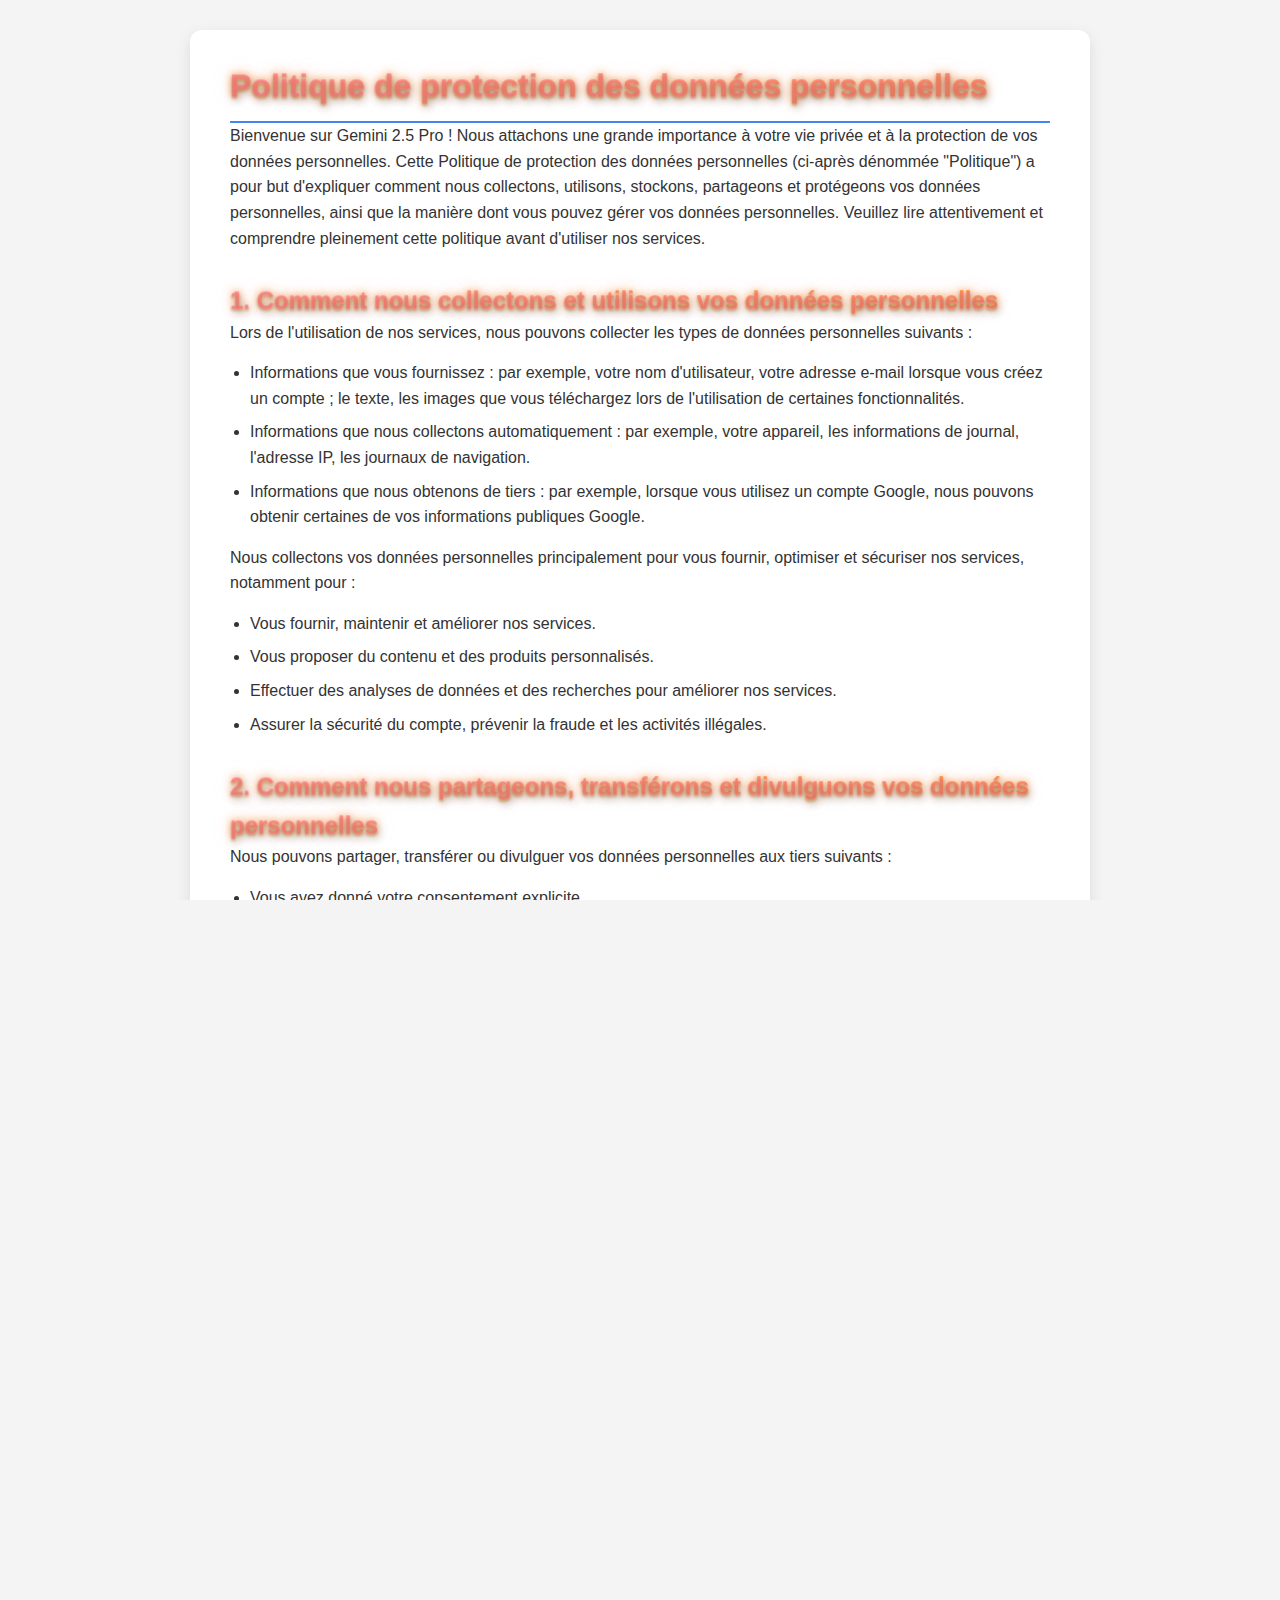
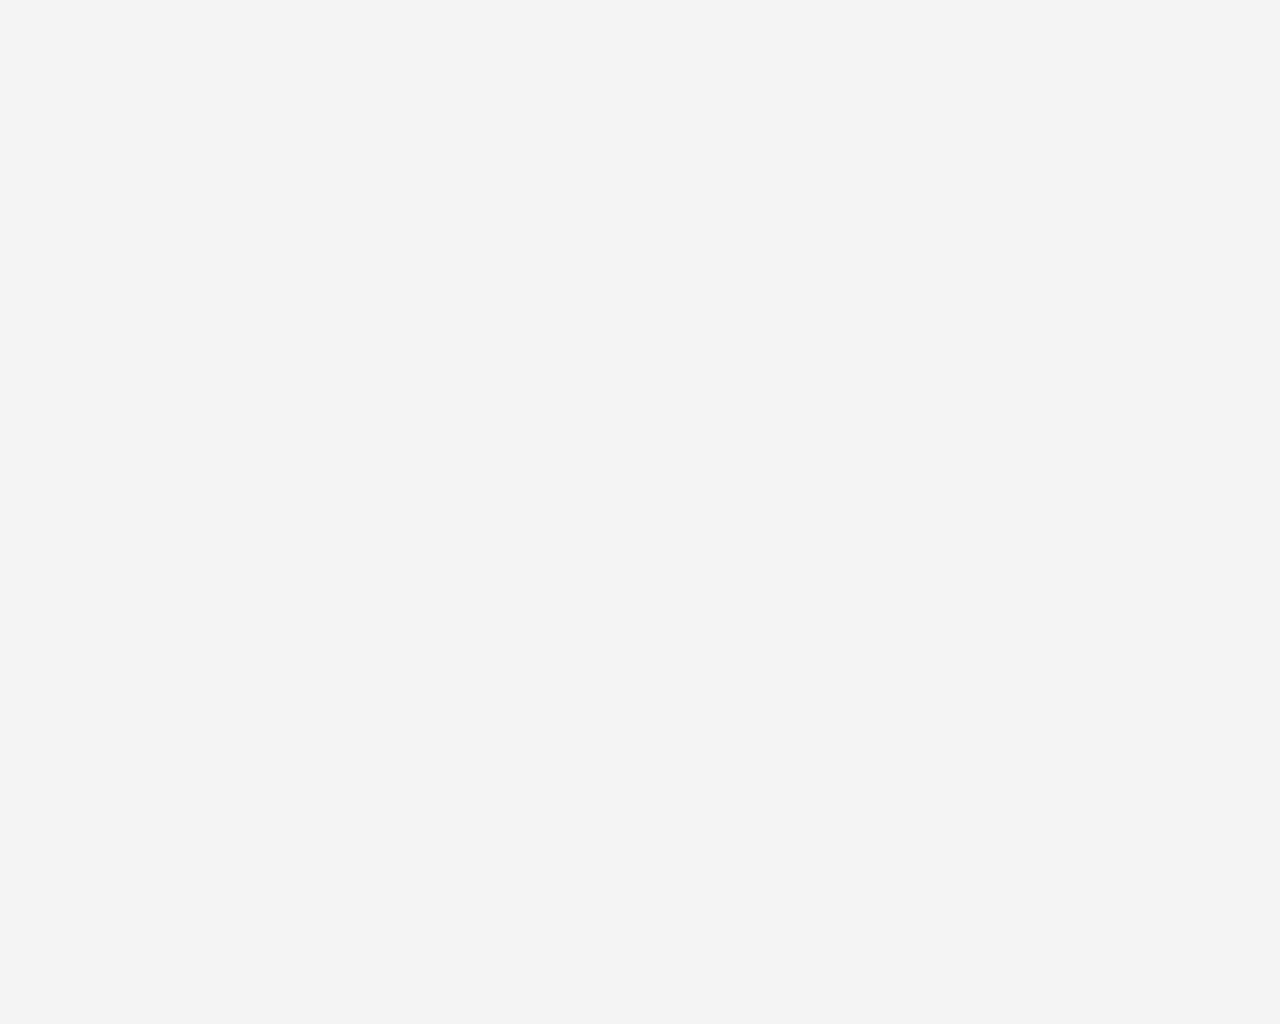
<file: privacy-policy.html>
<!DOCTYPE html>
<html lang="fr">
<head>
    <!-- Google tag (gtag.js) -->
<script async src="https://www.googletagmanager.com/gtag/js?id=G-FKPK0RY7HL"></script>
<script>
  window.dataLayer = window.dataLayer || [];
  function gtag(){dataLayer.push(arguments);}
  gtag('js', new Date());

  gtag('config', 'G-FKPK0RY7HL');
</script>
    <script type="text/javascript">
    (function(c,l,a,r,i,t,y){
        c[a]=c[a]||function(){(c[a].q=c[a].q||[]).push(arguments)};
        t=l.createElement(r);t.async=1;t.src="https://www.clarity.ms/tag/"+i;
        y=l.getElementsByTagName(r)[0];y.parentNode.insertBefore(t,y);
    })(window, document, "clarity", "script", "s2rz33ykl4");
</script>
    <meta charset="UTF-8">
    <meta name="viewport" content="width=device-width, initial-scale=1.0">
    <title data-i18n="privacyPolicyTitle">Règles de protection des données personnelles - Gemini 2.5 Pro</title>
    <link rel="stylesheet" href="styles/main.css">
    <link rel="alternate" hreflang="fr" href="http://www.erlinmall.com"/>
    <link rel="icon" type="image/png" href="images/制作网站图标.png">
    <style>
        body {
            font-family: sans-serif;
            line-height: 1.6;
            color: #333;
            background-color: #f4f4f4;
            margin: 0;
            padding: 0;
            display: flex;
            flex-direction: column;
            min-height: 100vh;
        }
        .privacy-container {
            width: 80%;
            max-width: 900px;
            margin: 30px auto;
            background-color: #fff;
            padding: 30px 40px;
            border-radius: 12px;
            box-shadow: 0 5px 15px rgba(0,0,0,0.1);
            flex-grow: 1;
        }
        .privacy-container h1 {
            color: var(--primary-color, #4285f4);
            border-bottom: 2px solid var(--primary-color, #4285f4);
            padding-bottom: 10px;
            margin-top: 0;
        }
        .privacy-container h2 {
            color: #333;
            margin-top: 30px;
        }
        .privacy-container p, .privacy-container ul {
            margin-bottom: 15px;
        }
        .privacy-container ul {
            padding-left: 20px;
        }
        .privacy-container ul li {
            margin-bottom: 8px;
        }
        .back-link-container {
            text-align: center;
            margin-top: 30px;
            padding-bottom: 20px;
        }
        .back-link-privacy {
            display: inline-block;
            padding: 10px 20px;
            background-color: var(--primary-color, #4285f4);
            color: white;
            text-decoration: none;
            border-radius: 8px;
            transition: background-color 0.3s ease;
        }
        .back-link-privacy:hover {
            background-color: var(--secondary-color, #34a853);
        }
        .site-footer {
            background-color: #1e1e2d;
            color: #a0a0b0;
            padding: 20px 0;
            text-align: center;
            width: 100%;
        }
        .site-footer .footer-top-line,
        .site-footer .footer-bottom-line {
            display: flex;
            justify-content: center;
            align-items: center;
            gap: 15px;
            flex-wrap: wrap;
            padding: 5px 0;
        }
        .site-footer .footer-top-line p,
        .site-footer .footer-top-line a,
        .site-footer .footer-bottom-line p,
        .site-footer .footer-bottom-line a {
            color: #a0a0b0;
            font-size: 0.85rem;
            text-decoration: none;
            margin: 0;
        }
        .site-footer .footer-top-line a:hover,
        .site-footer .footer-bottom-line a:hover {
            text-decoration: underline;
        }
    </style>
</head>
<body>
    <div class="privacy-container">
        <h1 data-i18n="privacyPolicyPageTitle">个人信息保护规则</h1>

        <p data-i18n="privacyPolicyIntro">欢迎使用 Gemini 2.5 Pro！我们非常重视您的个人信息和隐私保护。本《个人信息保护规则》（以下简称"本规则"）旨在向您说明我们如何收集、使用、存储、共享和保护您的个人信息，以及您如何管理您的个人信息。请您在使用我们的服务前，仔细阅读并充分理解本规则。</p>

        <h2 data-i18n="privacyPolicyInfoCollection">一、我们如何收集和使用您的个人信息</h2>
        <p data-i18n="privacyPolicyInfoCollectionDesc">在您使用我们的服务过程中，我们可能会收集以下类型的个人信息：</p>
        <ul>
            <li data-i18n="privacyPolicyInfoCollectionItem1"><strong>您提供的信息：</strong>例如，您在注册账户时提供的用户名、邮箱地址；您在使用特定功能时上传的文本、图片等信息。</li>
            <li data-i18n="privacyPolicyInfoCollectionItem2"><strong>我们自动收集的信息：</strong>例如，您的设备信息、日志信息、IP地址、浏览记录等。</li>
            <li data-i18n="privacyPolicyInfoCollectionItem3"><strong>我们通过第三方获取的信息：</strong>例如，当您使用Google账户登录时，我们可能会获取您的Google账户部分公开信息。</li>
        </ul>
        <p data-i18n="privacyPolicyInfoUsage">我们收集您的个人信息主要是为了向您提供、优化和保障我们的服务，具体可能包括：</p>
        <ul>
            <li data-i18n="privacyPolicyInfoUsageItem1">实现核心功能，如AI对话、图像生成与分析。</li>
            <li data-i18n="privacyPolicyInfoUsageItem2">身份验证、安全防范、存档和备份。</li>
            <li data-i18n="privacyPolicyInfoUsageItem3">进行数据分析，以改进我们的产品和服务。</li>
            <li data-i18n="privacyPolicyInfoUsageItem4">遵守适用的法律法规要求。</li>
        </ul>

        <h2 data-i18n="privacyPolicyInfoSharing">二、我们如何共享、转让、公开披露您的个人信息</h2>
        <p data-i18n="privacyPolicyInfoSharingDesc">我们承诺对您的个人信息进行严格保密。除以下情况外，我们不会与任何第三方共享您的个人信息：</p>
        <ul>
            <li data-i18n="privacyPolicyInfoSharingItem1">已获得您的明确同意。</li>
            <li data-i18n="privacyPolicyInfoSharingItem2">为实现本规则第一条所述目的，我们可能会向关联公司、合作伙伴或第三方服务提供商共享必要的个人信息，但我们会要求他们遵守本规则并采取相关的保密和安全措施。</li>
            <li data-i18n="privacyPolicyInfoSharingItem3">根据法律法规的规定或行政、司法机关的强制性要求。</li>
        </ul>
        <p data-i18n="privacyPolicyInfoTransfer">我们不会将您的个人信息转让给任何公司、组织和个人，但以下情况除外：</p>
        <ul>
            <li data-i18n="privacyPolicyInfoTransferItem1">已获得您的明确同意。</li>
            <li data-i18n="privacyPolicyInfoTransferItem2">在涉及合并、收购或破产清算时，如涉及到个人信息转让，我们会要求新的持有您个人信息的公司、组织继续受本规则的约束。</li>
        </ul>
        <p data-i18n="privacyPolicyInfoDisclosure">我们仅会在以下情况下，公开披露您的个人信息：</p>
        <ul>
            <li data-i18n="privacyPolicyInfoDisclosureItem1">已获得您的明确同意。</li>
            <li data-i18n="privacyPolicyInfoDisclosureItem2">基于法律的披露：在法律、法律程序、诉讼或政府主管部门强制性要求的情况下，我们可能会公开披露您的个人信息。</li>
        </ul>

        <h2 data-i18n="privacyPolicyInfoProtection">三、我们如何保护您的个人信息安全</h2>
        <p data-i18n="privacyPolicyInfoProtectionDesc">我们已使用符合业界标准的安全防护措施保护您提供的个人信息，防止数据遭到未经授权的访问、公开披露、使用、修改、损坏或丢失。我们会采取一切合理可行的措施，保护您的个人信息。</p>

        <h2 data-i18n="privacyPolicyUserRights">四、您的权利</h2>
        <p data-i18n="privacyPolicyUserRightsDesc">按照中国相关的法律、法规、标准，以及其他国家、地区的通行做法，我们保障您对自己的个人信息行使以下权利：</p>
        <ul>
            <li data-i18n="privacyPolicyUserRightsItem1">访问您的个人信息。</li>
            <li data-i18n="privacyPolicyUserRightsItem2">更正您的个人信息。</li>
            <li data-i18n="privacyPolicyUserRightsItem3">删除您的个人信息。</li>
            <li data-i18n="privacyPolicyUserRightsItem4">改变您授权同意的范围。</li>
            <li data-i18n="privacyPolicyUserRightsItem5">注销账户。</li>
        </ul>

        <h2 data-i18n="privacyPolicyChildren">五、未成年人信息的保护</h2>
        <p data-i18n="privacyPolicyChildrenDesc">我们的产品、网站和服务主要面向成人。若您是18周岁以下的未成年人，在使用我们的产品和/或服务前，应事先取得您监护人的同意。我们根据国家相关法律法规的规定保护未成年人的个人信息。</p>
        
        <h2 data-i18n="privacyPolicyUpdates">六、本规则如何更新</h2>
        <p data-i18n="privacyPolicyUpdatesDesc">我们可能会适时对本规则进行调整或变更，本规则的任何更新将以标注更新时间的方式公布在我们网站上，除法律法规或监管规定另有强制性规定外，经调整或变更的内容一经通知或公布，立即生效。如您在规则调整或变更后继续使用我们的服务，即表示您已充分阅读、理解并接受修改后的规则内容。</p>

        <h2 data-i18n="privacyPolicyContact">七、如何联系我们</h2>
        <p data-i18n="privacyPolicyContactDesc">如果您对本规则有任何疑问、意见或建议，可以通过以下方式与我们联系：ytsgabcde41@2925.com。我们将在收到您的请求后的合理时间内予以回复。</p>

        <p data-i18n="privacyPolicyLastUpdated">最后更新日期：2025年5月23日</p>
        
        <div class="back-link-container">
            <a href="index.html" class="back-link-privacy" data-i18n="backToHomeFromPrivacy">返回首页</a>
        </div>
    </div>

    <footer class="site-footer">
        <div class="footer-top-line">
            <p><span data-i18n="contactUs">联系我们</span>: ytsgabcde41@2925.com</p>
        </div>
        <div class="footer-bottom-line">
            <a data-i18n="copyrightText">内容由AI生成，无法确保真实准确，仅供参考.</a>
            <a href="privacy-policy.html" data-i18n="privacyPolicy">个人信息保护规则</a>
        </div>
    </footer>

    <script src="js/translations.js"></script>
    <script>
        function applyPrivacyPageTranslations() {
            const currentLang = localStorage.getItem('language') || 'zh';
            if (typeof translations !== 'undefined' && translations[currentLang]) {
                const trans = translations[currentLang];
                document.querySelectorAll('[data-i18n]').forEach(el => {
                    const key = el.getAttribute('data-i18n');
                    if (trans[key]) {
                        el.textContent = trans[key];
                    }
                });
                const titleElement = document.querySelector('title');
                if (titleElement) {
                    const titleKey = titleElement.getAttribute('data-i18n');
                    if (titleKey && trans[titleKey]) {
                        document.title = trans[titleKey];
                    }
                }
            }
        }
        document.addEventListener('DOMContentLoaded', () => {
            applyPrivacyPageTranslations();
        });
    </script>
</body>
</html>
</file>
<file: styles/main.css>
/* 全局样式 */
:root {
    --primary-color: #4285f4;
    --secondary-color: #34a853;
    --accent-color: #ea4335;
    --text-color: #202124;
    --light-text: #5f6368;
    --background-color: #f0f0f0; /* Changed to light gray */
    --light-bg: #f8f9fa; /* This is also a light gray, can be used or #f0f0f0 directly */
    --border-color: #dadce0;
    --shadow: 0 2px 10px rgba(0, 0, 0, 0.1);
    --transition: all 0.3s ease;
    --sidebar-width: 300px;
    --chat-height: 500px; /* 增加聊天高度 */
}

* {
    margin: 0;
    padding: 0;
    box-sizing: border-box;
}

html {
    height: 100%;
    min-height: 100%;
    overflow-y: auto; /* Allow vertical scroll */
    overflow-x: hidden; /* Prevent horizontal scroll */
}

body {
    height: 100%;
    min-height: 100%;
    font-family: 'Google Sans', Arial, sans-serif;
    color: var(--text-color);
    /* background: #0a0f1a; */ /* Dark space background - Commented out old background */
    /* background-color: #add8e6; */ /* Previous light blue background */
    background-color: #FFC0CB; /* New Light Pink background */
    line-height: 1.6;
    display: flex;
    flex-direction: column;
    min-height: 100vh;
    position: relative; /* For pseudo-elements and clouds */
    overflow-x: hidden; /* Hide horizontal overflow but allow vertical */
    overflow-y: auto; /* Ensure vertical scroll is explicitly allowed for body */
}

/* Dynamic Clouds Styling */
.cloud {
    position: absolute;
    background: white;
    border-radius: 50%; /* Simplified cloud shape */
    opacity: 0.6;
    pointer-events: none;
    animation: moveClouds linear infinite;
}

/* Individual cloud sizes and animation delays/durations */
.cloud.c1 { width: 100px; height: 30px; top: 10%; left: -150px; animation-duration: 25s; }
.cloud.c2 { width: 150px; height: 45px; top: 20%; left: -200px; animation-duration: 35s; animation-delay: -5s; }
.cloud.c3 { width: 80px;  height: 25px; top: 35%; left: -100px; animation-duration: 20s; animation-delay: -10s; }
.cloud.c4 { width: 120px; height: 40px; top: 50%; left: -180px; animation-duration: 30s; animation-delay: -2s; }
.cloud.c5 { width: 200px; height: 60px; top: 65%; left: -250px; animation-duration: 40s; animation-delay: -15s; }


@keyframes moveClouds {
    0% {
        transform: translateX(0);
    }
    100% {
        transform: translateX(calc(100vw + 300px)); /* Move across screen + cloud width */
    }
}


/* Remove or adjust existing particle/nebula effects if they conflict with clouds */
body::before {
    /* content: ''; */ /* Disabled nebula effect */
    /* position: fixed; */
    /* top: 0; left: 0; right: 0; bottom: 0; */
    /* width: 100%; height: 100%; */
    /* background-image: radial-gradient(ellipse at center, rgba(255,255,255,0.03) 0%, rgba(255,255,255,0) 60%); */
    /* z-index: -2; */
}

.particles {
    /* display: none; */ /* Optionally hide particles if they clash with clouds */
}

a {
    color: var(--primary-color);
    text-decoration: none;
    transition: var(--transition);
}

a:hover {
    color: var(--secondary-color);
}

button {
    cursor: pointer;
    border: none;
    outline: none;
    transition: var(--transition);
}

/* Page Title Block */
.page-title-block {
    padding: 20px 0 32px 0; /* Maintain vertical padding */
    position: relative; /* For absolute positioning of child elements */
    text-align: center; /* Center the inline-block title-subtitle-group */
    /* display: flex; */ /* Removed flex properties */
    /* justify-content: center; */ /* Removed flex properties */
    /* align-items: center; */ /* Removed flex properties */
    /* gap: 20px; */ /* Removed flex properties */
}

.title-subtitle-group {
    text-align: center; /* Ensures h1 and p inside are centered */
    display: inline-block; /* Allows centering via parent's text-align */
    vertical-align: middle; /* Good practice for inline-block elements */
    /* flex-shrink: 0; */ /* Removed flex item property */
}

/* General heading styles for the new 3D gradient effect */
h1, h2, h3, h4, h5, h6,
.title-subtitle-group h1, /* Already somewhat styled, will be overridden/enhanced */
.capabilities-section h2, /* Already somewhat styled, will be overridden/enhanced */
.login-container h1,    /* Already somewhat styled, will be overridden/enhanced */
.register-container h1, /* Already somewhat styled, will be overridden/enhanced */
.reviews-section h2,
.rating-summary h2,
.scenario-buttons h3,
.sidebar h2 /* Added sidebar h2 */ {
    font-weight: 700; /* Ensure font weight is strong */
    background: linear-gradient(135deg, #FFC0CB, #FFA500, #FFC0CB); /* Pink-Orange-Pink gradient */
    background-size: 200% auto; /* For animation */
    color: transparent;
    -webkit-background-clip: text;
    background-clip: text;
    -webkit-text-fill-color: transparent;
    text-shadow:
        0px 1px 1px rgba(255, 100, 150, 0.5), /* Inner pinkish shadow for 3D effect */
        0px 2px 2px rgba(255, 165, 0, 0.4),   /* Inner orangish shadow */
        0px 3px 3px rgba(0,0,0,0.2),          /* Soft drop shadow */
        2px 5px 8px rgba(0,0,0,0.3),          /* Larger drop shadow for pop */
        0 0 5px rgba(255, 192, 203, 0.8),    /* Pink glow */
        0 0 10px rgba(255, 165, 0, 0.7),     /* Orange glow */
        0 0 15px rgba(255, 192, 203, 0.6);   /* Wider pink glow */
    animation: gradient-shine 3s linear infinite, subtle-pulse 2s infinite alternate;
    position: relative; /* Needed for any pseudo-elements if used later */
}

@keyframes gradient-shine {
    0% {
        background-position: 0% 50%;
    }
    50% {
        background-position: 100% 50%;
    }
    100% {
        background-position: 0% 50%;
    }
}

@keyframes subtle-pulse {
    0% {
        transform: scale(1);
        text-shadow:
            0px 1px 1px rgba(255, 100, 150, 0.5),
            0px 2px 2px rgba(255, 165, 0, 0.4),
            0px 3px 3px rgba(0,0,0,0.2),
            2px 5px 8px rgba(0,0,0,0.3),
            0 0 5px rgba(255, 192, 203, 0.8),
            0 0 10px rgba(255, 165, 0, 0.7),
            0 0 15px rgba(255, 192, 203, 0.6);
    }
    100% {
        transform: scale(1.02);
        text-shadow:
            0px 1px 2px rgba(255, 100, 150, 0.7), /* Slightly stronger on pulse */
            0px 2px 3px rgba(255, 165, 0, 0.6),
            0px 4px 4px rgba(0,0,0,0.25),
            2px 6px 10px rgba(0,0,0,0.35),
            0 0 8px rgba(255, 192, 203, 1),
            0 0 15px rgba(255, 165, 0, 0.9),
            0 0 20px rgba(255, 192, 203, 0.8);
    }
}

.title-subtitle-group .subtitle {
    font-size: 1rem;
    color: #888; /* Using a more distinct color for subtitle */
    margin: 0;
}

.title-container {
    /* This class might be redundant now or can be simplified/removed */
    /* text-align: center; */
    /* display: flex; */
    /* align-items: center; */
    /* justify-content: center; */
    /* gap: 1rem; */
    /* position: relative; */
}

/* .title-container h1,
.title-container .subtitle {
    margin: 0;
}

.title-container .subtitle {
    color: var(--light-text);
} */

/* Ensure language switcher stays on the right of the title block */
.page-title-lang-switch {
    position: absolute;
    top: 25px; 
    right: 0; /* Aligns the entire dropdown component to the right of .main-content's padding box */
    /* left: auto; remove or let it be auto */
    /* transform: none; remove or let it be auto */
    z-index: 10;
    width: auto; /* Ensure the container doesn't stretch unnecessarily */
}

/* 侧边栏深色风格 */
.sidebar {
    width: 240px;
    flex-shrink: 0;
    /* background: linear-gradient(180deg, #4a5568, #2c3e50); */ /* Old background */
    background: linear-gradient(180deg, #e6e6fa, #ffc0cb); /* Light Purple to Pink gradient */
    color: #333; /* Darker text for light background */
    padding: 0;
    box-shadow: var(--shadow);
    height: 100vh;
    position: sticky;
    top: 0;
    overflow-y: auto;
    z-index: 90;
    display: flex;
    flex-direction: column;
    align-items: stretch;
}
.sidebar-menu {
    margin-top: 0;
    display: flex;
    flex-direction: column;
    gap: 8px;
}
.sidebar-item {
    display: flex;
    align-items: center;
    gap: 10px;
    margin-bottom: 10px;
    padding: 12px 24px;
    border-radius: 8px;
    cursor: pointer;
    color: #333; /* Darker text for better contrast on light gradient */
    font-size: 1rem;
    transition: background 0.2s;
}
.sidebar-item.active, .sidebar-item:hover {
    background: rgba(0, 0, 0, 0.1); /* Slight dark highlight on hover/active */
    color: #000000; /* Black text for active/hover on light gradient */
}
.sidebar-item i {
    font-size: 1.2rem;
    color: #333; /* Darker icon color */
}

/* Styling for the anchor tag inside sidebar-item to make it fill the item */
.sidebar-item a.sidebar-link {
    display: flex; /* Align icon and text */
    align-items: center;
    gap: 12px; /* Same gap as .sidebar-item direct children */
    padding: 12px 24px; /* Same padding as .sidebar-item */
    color: inherit; /* Inherit color from .sidebar-item (which is #fff) */
    text-decoration: none;
    width: 100%;
    height: 100%;
    box-sizing: border-box; /* Ensure padding is included in width/height */
}

/* Ensure hover/active states apply correctly, might need to target <a> or its parent */
.sidebar-item:hover a.sidebar-link,
.sidebar-item.active a.sidebar-link {
    /* color: #ffd700; */ /* Color is already handled by .sidebar-item.active */
}

/* Specific styles for the Login button */
.sidebar-item[data-tab="login"] {
    padding: 0;
    margin: 10px 16px 20px 16px;
    /* To make it effectively narrower, we reduce its horizontal padding contribution via its child */
}

.sidebar-item[data-tab="login"]:hover {
    background-color: var(--secondary-color); /* Darker blue on hover */
}

.sidebar-item[data-tab="login"] a.sidebar-link {
    padding: 6px 16px; /* Adjust padding to control perceived width and height */
    justify-content: center; /* Center icon and text */
    color: #ffffff; /* White text */
}

/* 主内容区白色背景 */
.main-content {
    flex: 1;
    padding: 40px 40px 20px 40px;
    /* background-color: rgba(10, 15, 26, 0.7); */ /* Removed Dark, slightly transparent background */
    background-color: transparent; /* Set to transparent to show body background */
    /* backdrop-filter: blur(5px); */ /* Temporarily remove to debug particle visibility */
    /* min-height: 100vh; */ /* Let content define height, body handles min-height */
    overflow-y: auto; /* This should allow scrolling within main-content if its content overflows */
    position: relative; /* Ensure stacking context */
    z-index: 2; /* Above particles and body::before */
    margin-bottom: 0; /* Ensure no extra space below main content before footer */
}

/* Style for direct children of .main-content that are content blocks */
.main-content > .page-title-block,
.main-content > #chat-section,
.main-content > .reviews-section,
.main-content > .rating-summary {
    position: relative; /* Ensure stacking context */
    z-index: 1;         /* Place above particles */
}
/* Note: .language-dropdown.page-title-lang-switch already has position: absolute and z-index: 10, so it's fine. */

/* header只做右上角功能区 */
header {
    background: transparent;
    box-shadow: none;
    padding: 0;
    position: fixed;
    top: 0;
    left: 0;
    right: 0;
    z-index: 1000;
    height: 0;
    display: flex;
    justify-content: flex-end;
    align-items: center;
}
.header-right {
    display: flex;
    align-items: center;
    gap: 2rem;
    margin-right: 32px;
    height: 60px;
}

/* 语言下拉菜单 */
.language-dropdown {
    position: relative;
}

.dropdown-btn {
    display: flex; /* This should be correct */
    align-items: center;
    gap: 0.5rem;
    padding: 0.5rem 1rem;
    border: 1px solid #ddd;
    border-radius: 4px;
    background: none; /* Or var(--light-bg) if a slight bg is desired for the button itself */
    cursor: pointer;
    font-size: 0.9rem;
    color: #333;
    /* opacity: 1; Ensure it is visible, should be default */
}

.dropdown-content {
    display: none;
    position: absolute;
    top: 100%; 
    left: 0;  
    right: auto; 
    background-color: #fff;
    min-width: max-content; /* Let content determine min-width */
    /* Or a fixed value like: min-width: 120px; */
    box-shadow: 0 2px 8px rgba(0,0,0,0.1);
    border-radius: 4px;
    padding: 0.5rem 0;
    margin-top: 0.25rem; 
    z-index: 1100;
}

.language-dropdown:hover .dropdown-content {
    display: block;
}

.lang-option {
    display: block;
    padding: 0.5rem 1rem;
    text-decoration: none;
    color: #333;
    transition: background-color 0.3s ease;
}

.lang-option:hover {
    background-color: #f5f5f5;
}

.lang-option.active {
    color: #1a73e8;
    font-weight: 500;
}

/* 主布局 */
.main-layout {
    display: flex;
    flex: 1;
    /* background-color: rgba(255, 255, 255, 0.05); */ /* Slight transparent background for content if needed */
    /* backdrop-filter: blur(2px); */ /* Optional: blur background for readability */
    position: relative;
    z-index: 1;
}

.sidebar h2 {
    font-size: 1.5rem;
    color: var(--primary-color);
    margin-bottom: 20px;
    text-align: center;
}

.capability-list {
    display: flex;
    flex-direction: column;
    gap: 20px;
    margin-bottom: 30px;
}

.capability-item {
    display: flex;
    gap: 15px;
}

.capability-icon {
    font-size: 1.5rem;
    color: var(--secondary-color);
    width: 40px;
    height: 40px;
    display: flex;
    align-items: center;
    justify-content: center;
    background-color: var(--light-bg);
    border-radius: 50%;
    box-shadow: var(--shadow);
}

.capability-info h3 {
    font-size: 1.1rem;
    margin-bottom: 5px;
}

.capability-info p {
    font-size: 0.9rem;
    color: var(--light-text);
}

.achievement-summary {
    margin-top: 30px;
}

.achievement-item {
    display: flex;
    align-items: center;
    margin-bottom: 15px;
}

.achievement-name {
    width: 80px;
    font-weight: 500;
}

.achievement-bar-container {
    flex: 1;
    height: 8px;
    background-color: white;
    border-radius: 4px;
    margin: 0 10px;
}

.achievement-bar {
    height: 100%;
    background-color: var(--primary-color);
    border-radius: 4px;
}

.achievement-value {
    width: 50px;
    text-align: right;
    font-weight: 500;
    color: var(--primary-color);
}

/* 聊天区域样式 */
.chat-section {
    display: flex;
    flex-direction: column;
    gap: 20px;
    margin-bottom: 60px;
}

.chat-container {
    flex-grow: 1;
    display: flex;
    flex-direction: column;
    background-color: #fff;
    border-radius: 12px;
    box-shadow: 0 4px 12px rgba(0, 0, 0, 0.08);
    position: relative; 
    overflow: hidden; /* Important for child's max-height to work with flex */
    width: 100%; 
    min-height: 500px; /* Customizable: Initial minimum height */
    max-height: 900px; /* Customizable: Maximum height before messages scroll */
    transition: height 0.3s ease-in-out; /* Optional: smooth height transition */
}

.chat-messages {
    flex-grow: 1; /* Allow this to take up available space */
    overflow-y: auto; /* Show scrollbar when content exceeds its height */
    padding: 20px; 
}

.message {
    display: flex;
    align-items: flex-start; /* Align items to the top */
    margin-bottom: 15px;
    max-width: 85%; /* Messages don't take full width */
}

.message.user-message {
    flex-direction: row-reverse; /* Key for placing avatar on the right */
    margin-left: auto; /* Align user messages to the right of the container */
    /* .user-message specific styles from L408 if any should be preserved or merged */
}

.message.ai-message {
    flex-direction: row; /* Default, avatar on the left */
    margin-right: auto; /* Align AI messages to the left of the container */
     /* .ai-message specific styles from L594 if any should be preserved or merged */
}

/* Specific styling for user-uploaded images within a user message */
.message.user-message.image-message-wrapper {
    /* Inherits flex-direction: row-reverse from .message.user-message */
    /* Add any specific wrapper styles if needed, but general layout is handled by .message.user-message */
}

.avatar {
    width: 40px;
    height: 40px;
    border-radius: 50%;
    overflow: hidden;
    flex-shrink: 0; /* Prevent avatar from shrinking */
}

.message.user-message .avatar {
    margin-left: 12px; /* Space between user's content and avatar (on the right) */
    margin-right: 0;
}

.message.ai-message .avatar {
    margin-right: 12px; /* Space between AI's avatar (on the left) and content */
    margin-left: 0;
}

.avatar img {
    width: 100%;
    height: 100%;
    object-fit: cover;
}

.message-content {
    padding: 10px 15px;
    border-radius: 18px;
    max-width: 55%; /* Set a max-width for message bubbles */
    word-wrap: break-word;
    border: 1px solid transparent; /* Default border, might be overridden */
    box-shadow: 0 1px 3px rgba(0,0,0,0.05); /* Add a subtle shadow */
}

.ai-message .message-content {
    /* Specific styles for AI messages to make them more distinct */
    background-color: #f8f9fa; /* A slightly off-white background, distinct from page bg */
    border: 1px solid #e9ecef;   /* A light grey border */
    /* Optional: slightly more pronounced shadow for AI messages if desired */
    /* box-shadow: 0 2px 4px rgba(0, 0, 0, 0.08); */ 
}

.user-message .message-content {
    background-color: var(--primary-color);
    color: white;
}

.chat-input {
    display: flex;
    align-items: center; /* Vertically align items */
    padding: 10px 15px; /* Adjusted padding */
    background-color: white;
    border-bottom-left-radius: 12px;
    border-bottom-right-radius: 12px;
    gap: 10px; /* Add gap between elements */
}

.chat-upload-btn {
    width: 44px; /* Slightly smaller */
    height: 44px; /* Slightly smaller */
    border-radius: 50%;
    background-color: #f0f0f0;
    color: var(--primary-color);
    /* margin-right: 10px; Removed, using gap on parent */
    display: flex;
    align-items: center;
    justify-content: center;
    font-size: 1.1rem; /* Adjusted icon size */
    border: 1px solid var(--border-color);
    flex-shrink: 0; /* Prevent shrinking */
}

.chat-upload-btn:hover {
    background-color: #e9e9e9;
    border-color: #ccc;
}

.chat-input textarea {
    flex-grow: 1;
    border: 1px solid var(--border-color);
    border-radius: 22px; /* Rounded to match button height */
    padding: 12px 18px; /* Adjusted padding */
    font-size: 1rem;
    resize: none;
    min-height: 44px; /* Match button height */
    max-height: 150px;
    overflow-y: auto;
    line-height: 1.4; /* Adjusted line height */
    background-color: #fff;
    outline: none;
    font-family: inherit;
    height: 44px; /* Initial height, can grow with content up to max-height */
}

#sendButton { /* Targeting by ID */
    width: 44px; /* Slightly smaller */
    height: 44px; /* Slightly smaller */
    border-radius: 50%;
    background-color: var(--primary-color);
    color: white;
    /* margin-left: 10px; Removed, using gap on parent */
    display: flex;
    align-items: center;
    justify-content: center;
    flex-shrink: 0; /* Prevent shrinking */
    font-size: 1.1rem; /* For icon inside if any */
}

#sendButton:hover {
    background-color: var(--secondary-color);
}

/* 场景按钮 */
.scenarios {
    padding: 20px 0;
}

.scenario-buttons {
    /* padding: 20px 0; */ /* Original padding, can be adjusted or overridden by h3 margin */
    /* margin-bottom: 20px; */ /* This was likely for space below the whole section */
}

.scenario-buttons h3 {
    /* data-i18n="scenarios-title" */
    margin-top: 30px;
    text-align: center; /* Assuming you want the title centered */
    font-size: 1.6rem; /* Or your preferred size */
    color: var(--text-color); /* Or your preferred color */
    margin-bottom: 30px; /* Increased space between title and button grid */
}

.scenarios h3 {
    text-align: center;
    margin-bottom: 25px;
    font-size: 1.6rem;
    color: #444;
    font-weight: 600;
}

.button-grid {
    display: grid;
    grid-template-columns: repeat(4, 1fr); /* Changed from 3 to 4 columns */
    gap: 20px;
    justify-content: center;
}

.scenario-btn {
    background-color: #fff;
    border: 1px solid #dee2e6;
    color: #343a40;
    padding: 20px 15px;
    border-radius: 8px;
    cursor: pointer;
    transition: all 0.3s ease;
    display: flex;
    flex-direction: column;
    align-items: center;
    justify-content: center;
    text-align: center;
    min-height: 140px;
    width: 100%;
    max-width: 400px; /* As per user's latest direct change */
}

.scenario-emoji {
    font-size: 2.2em;
    margin-bottom: 12px;
}

.scenario-title-text {
    font-size: 1rem;
    font-weight: 700;
    margin-bottom: 8px;
}

.scenario-desc {
    font-size: 0.85rem;
    color: #5f6368;
    line-height: 1.4;
}

.scenario-btn:hover {
    background-color: #e9ecef;
    border-color: #adb5bd;
    transform: translateY(-3px);
    box-shadow: 0 5px 10px rgba(0, 0, 0, 0.08);
}

.scenario-btn.active {
    background-color: var(--primary-color);
    color: #fff;
    border-color: var(--primary-color);
    box-shadow: 0 2px 4px rgba(0, 0, 0, 0.1);
}

/* When active, description color might also need to change for contrast */
.scenario-btn.active .scenario-desc {
    color: #e0e0e0; /* Lighter description when button is active */
}
.scenario-btn.active .scenario-title-text {
    color: #fff; /* Ensure title text is white when active */
}



/* 整体AI消息的容器 - 适用于所有AI消息 */
.message.ai-message {
    display: flex; /* Keep this for avatar and content alignment */
    align-items: flex-start;
    margin-bottom: 15px; /* Or your existing margin */
    max-width: 75%; /* Default max-width for normal AI text messages */
    /* Remove any fixed width if previously set here, allow content to define it up to max-width */
}

/* AI图片消息的特定容器 - 让它可以更宽 */
.message.ai-message.image-message-wrapper {
    max-width: 75%; /* 允许图片消息比普通文本消息更宽，例如85%或90% */
    /* 或者如果您希望它几乎占满，可以尝试更大的百分比，但要注意不要太宽影响整体布局 */
}

/* AI消息的内容区域 - 适用于所有AI消息 */
.message.ai-message .message-content {
    background-color: #F5F5F5; /* Or your existing AI message background */
    color: #272a30; /* Or your existing AI message text color */
    border-radius: 8px;  /* Default border radius */
    /* box-shadow: 0 1px 2px rgba(0,0,0,0.1); /* Optional shadow */
    word-wrap: break-word; /* Ensure long text wraps */
    overflow-wrap: break-word; /* Ensure long text wraps */
    margin-left: 10px; /* Space between avatar and message bubble */
    flex-grow: 1; /* Allow content to take available space */
    min-width: 0; /* Important for flex items that might otherwise overflow */
}

.message.ai-message.image-message-wrapper .message-content {
    /* 确保内容区域可以包含图片，并且不会有不必要的内边距挤压图片 */
    padding: 5px; /* 可以根据您的设计调整 */
    background-color: transparent; /* 图片消息的内容区背景通常是透明的，让图片容器自己带背景 */
    display: flex; /* 使用flex可以帮助对齐 */
    justify-content: flex-start; /* 图片靠左对齐 */
    display: flex; /* 使内部的 .image-result-container 能正确填充 */
    overflow: hidden; /* 确保如果图片意外过大，不会撑破整体布局 */
    width: 100%;
}

/* 图片外层容器，可以用来控制最大宽度和边距等 */
.image-result-container {
    width: 100%; /* 图片容器占满 message-content 的宽度 */
    max-width: 100%; /* 图片容器最大占AI消息宽度的80%，您可以调整这个百分比 */
    /* 或者使用一个固定的最大像素值，例如 max-width: 400px; */
    margin-bottom: 5px; /* 图片与AI头像/文字的间距 */
    border-radius: 8px; /* 给图片容器加个圆角，可选 */
    overflow: hidden; /* 如果图片本身有圆角，确保容器也裁剪 */
    background-color: #f0f0f0; /* 给图片一个浅色背景，可选 */
    padding: 1px; /* 图片与容器边框的微小间距，可选 */
    box-shadow: 0 2px 4px rgba(0,0,0,0.1); /* 轻微的阴影效果，可选 */
    line-height: 0; /* 帮助去除图片下可能出现的微小空隙 */
}

/* 生成的图片本身 */
.generated-image {
    display: block; /* 确保图片是块级元素，避免底部多余空隙 */
    width: 100%;    /* 图片宽度占满其父容器 (image-result-container) */
    height: auto;   /* 高度自动，保持图片的原始纵横比 */
    max-height: 500px; /* 您可以设置一个最大高度，例如450px，防止图片过长 */
    object-fit: cover;  /* 关键：图片将覆盖整个容器，保持宽高比，可能会裁剪 */
    /* 如果希望图片裁剪以填充容器，可以使用 object-fit: cover; 但可能会裁掉部分图片 */
    border-radius: 6px; /* 给图片本身加个圆角，如果容器也有圆角且padding为0，这个可以省略 */
}

/* 确保AI头像和内容区域在图片消息中正确排列 */
.message.ai-message.image-message-wrapper {
    align-items: flex-start; /* 头像和内容顶部对齐 */
}

/* 用户评价区域样式 */
.reviews-section {
    margin-bottom: 40px;
    width: 100%;
}

.reviews-section h2 {
    font-size: 1.8rem;
    margin-bottom: 20px;
    color: var(--primary-color);
    text-align: center;
}

.review-filter {
    display: flex;
    margin-bottom: 20px;
    flex-wrap: wrap;
    gap: 10px;
    justify-content: center;
}

.filter-btn {
    padding: 8px 16px;
    background-color: var(--light-bg);
    border-radius: 20px;
    font-weight: 500;
    font-size: 0.9rem;
}

.filter-btn.active {
    background-color: var(--primary-color);
    color: white;
}

.reviews-container {
    display: grid;
    grid-template-columns: repeat(auto-fill, minmax(300px, 1fr));
    gap: 20px;
}

.review-card {
    background-color: white;
    border-radius: 12px;
    box-shadow: var(--shadow);
    padding: 20px;
    transition: var(--transition);
}

.review-card:hover {
    transform: translateY(-5px);
    box-shadow: 0 5px 15px rgba(0, 0, 0, 0.1);
}

.review-header {
    display: flex;
    justify-content: space-between;
    margin-bottom: 15px;
}

.reviewer {
    display: flex;
}

.reviewer img {
    width: 50px;
    height: 50px;
    border-radius: 50%;
    margin-right: 10px;
}

.reviewer-info h4 {
    font-size: 1.1rem;
    margin-bottom: 5px;
}

.rating {
    color: #ffc107;
}

.review-date {
    color: var(--light-text);
    font-size: 0.9rem;
}

.review-content {
    margin-bottom: 15px;
    line-height: 1.6;
}

.review-tags {
    display: flex;
    flex-wrap: wrap;
}

.tag {
    background-color: var(--light-bg);
    padding: 5px 10px;
    border-radius: 15px;
    font-size: 0.8rem;
    margin-right: 8px;
    margin-bottom: 8px;
}

/* 页脚样式 */
footer {
    background-color: var(--light-bg);
    padding: 20px 0;
    text-align: center;
    color: var(--light-text);
    width: 100%;
    z-index: 100;
}

/* 响应式设计 */
@media (max-width: 992px) {
    .main-layout {
        flex-direction: column;
    }
    
    .sidebar {
        width: 100%;
        height: auto;
        position: static;
        margin-bottom: 20px;
    }
    
    .capability-list {
        display: grid;
        grid-template-columns: repeat(auto-fill, minmax(250px, 1fr));
    }
}

@media (max-width: 768px) {
    nav {
        flex-direction: column;
        align-items: flex-start;
    }
    
    .nav-links {
        margin-bottom: 15px;
    }
    
    .language-dropdown {
        align-self: flex-start;
    }
    
    .capability-list {
        grid-template-columns: 1fr;
    }
    
    .reviews-container {
        grid-template-columns: 1fr;
    }
    
    :root {
        --chat-height: 400px; /* 在小屏幕上减小聊天高度 */
    }

    .main-layout {
        flex-direction: column;
    }

    .sidebar {
        width: 100%;
        height: auto;
        position: static;
        border-right: none;
        border-bottom: 1px solid var(--border-color);
    }

    .sidebar-menu {
        display: flex;
        justify-content: space-around;
        padding: 0.5rem 0;
    }

    .sidebar-item i {
        margin-right: 0.25rem;
    }

    .sidebar-item span {
        /* display: none; */ /* Re-enable if icons alone are preferred on mobile */
    }

    .main-content {
        margin-left: 0;
        padding: 1rem;
    }

    .chat-container {
        height: 60vh; /* Adjust for mobile */
    }

    .page-title-block {
        flex-direction: column;
        align-items: flex-start;
    }

    .language-dropdown {
        position: static;
        margin-top: 0.5rem;
        align-self: flex-start;
    }
}

@media (max-width: 576px) {
    header h1 {
        font-size: 2rem;
    }
    
    .message-content {
        max-width: 75%;
    }
}

.center-title {
    display: flex;
    flex-direction: column;
    align-items: center;
    justify-content: center;
    text-align: center;
}

/* 综合评分样式 */
.rating-summary {
    margin-top: 40px;
    margin-bottom: 40px;
    padding: 30px;
    background-color: #f8f9fa; /* Light background for the section */
    border-radius: 12px;
    box-shadow: 0 4px 12px rgba(0, 0, 0, 0.08);
}

.rating-summary h2 {
    text-align: center;
    margin-bottom: 30px;
    color: #333;
    font-size: 1.8rem;
}

.rating-overview {
    display: flex;
    flex-wrap: wrap;
    gap: 40px;
    align-items: center;
    justify-content: center; /* Center items if they wrap */
}

.overall-rating {
    text-align: center;
    min-width: 200px; /* Ensure some space */
}

.rating-number {
    font-size: 3.5rem;
    font-weight: 700;
    color: #4285f4; /* Primary color */
    line-height: 1;
}

.rating-stars {
    color: #ffc107; /* Gold color for stars */
    font-size: 1.5rem;
    margin: 10px 0;
}

.rating-count {
    color: #5f6368; /* Light text color */
    font-size: 0.9rem;
}

.rating-breakdown {
    flex: 1;
    min-width: 300px; /* Minimum width before wrapping */
    max-width: 500px; /* Max width */
    display: flex;
    flex-direction: column;
    gap: 15px;
}

.rating-item {
    display: flex;
    align-items: center;
    gap: 15px;
}

.rating-label {
    width: 100px; /* Fixed width for labels */
    font-size: 0.9rem;
    color: #5f6368;
    text-align: right;
}

.rating-bar-container {
    flex: 1;
    height: 10px;
    background-color: #e0e0e0; /* Light grey background for bar */
    border-radius: 5px;
    overflow: hidden; /* Ensure bar stays within bounds */
}

.rating-bar {
    height: 100%;
    background-color: #4285f4; /* Primary color for the bar */
    border-radius: 5px;
    transition: width 0.5s ease-out;
}

.rating-value {
    width: 30px; /* Fixed width for value */
    font-size: 0.9rem;
    font-weight: 600;
    color: #333;
    text-align: right;
}

/* Capabilities Page Specific Styles */
.capabilities-section {
    margin-bottom: 40px;
}
.capabilities-section h2 {
    margin-bottom: 30px;
    color: #333;
    font-size: 1.8rem;
}

/* Ensure H2 titles within capabilities sections are centered */
.capabilities-section > h2 {
    text-align: center;
}

.achievement-cards, .capability-grid {
    display: grid;
    grid-template-columns: repeat(auto-fit, minmax(280px, 1fr));
    gap: 20px;
}
.achievement-card, .capability-card {
    background-color: #f8f9fa;
    padding: 25px;
    border-radius: 12px;
    text-align: center;
    box-shadow: 0 2px 5px rgba(0,0,0,0.05);
    transition: transform 0.3s ease, box-shadow 0.3s ease, border-color 0.3s ease;
    cursor: pointer;
    border: 1px solid transparent;
}

/* Highlighted state for cards - NOW ON HOVER */
.achievement-card:hover,
.capability-card:hover {
    transform: scale(1.04) translateY(-6px); /* Pop effect */
    box-shadow: 0 10px 25px rgba(0, 0, 0, 0.12); /* Enhanced shadow */
    border-color: var(--primary-color); /* Highlight border */
}

.achievement-icon, .capability-icon {
    font-size: 2rem;
    margin-bottom: 15px;
    display: inline-block;
}

/* Color for achievement icons in capabilities page */
.achievement-cards .achievement-card:nth-child(1) .achievement-icon {
    color: #4285F4; /* Google Blue */
}
.achievement-cards .achievement-card:nth-child(2) .achievement-icon {
    color: #DB4437; /* Google Red */
}
.achievement-cards .achievement-card:nth-child(3) .achievement-icon {
    color: #0F9D58; /* Google Green */
}

.achievement-card h3, .capability-card h3 {
    font-size: 1.2rem;
    margin-bottom: 10px;
    color: #333;
}
.achievement-card p, .capability-card p {
    font-size: 0.9rem;
    color: #5f6368;
    line-height: 1.6;
}

.comparison-table table {
    width: 100%;
    border-collapse: collapse;
    margin-top: 20px;
    box-shadow: 0 2px 5px rgba(0,0,0,0.05);
    border-radius: 8px;
    overflow: hidden; /* Ensures border radius applies to table */
}

.comparison-table th, .comparison-table td {
    border: 1px solid #e0e0e0;
    padding: 12px 15px;
    text-align: left;
    font-size: 0.95rem;
}

.comparison-table thead {
    background-color: #f8f9fa;
}

.comparison-table th {
    font-weight: 600;
    color: #333;
}

.comparison-table tbody tr:nth-child(even) {
    background-color: #fdfdfd;
}

.comparison-table tbody tr:hover {
    background-color: #f1f1f1;
}

/* Marquee Review Styles */
.marquee-container {
    position: relative;
    width: 100%;
    overflow: hidden;
    padding: 20px 0;
}

.marquee-row {
    display: flex;
    width: fit-content; /* Allow it to be as wide as its content */
    will-change: transform;
}

.marquee-row:hover {
    animation-play-state: paused !important; /* Important to override animation */
}

/* Ensure review cards in marquee have a fixed width and some margin */
.marquee-row .review-card {
    flex-shrink: 0; /* Prevent cards from shrinking */
    width: 320px; /* Or your preferred fixed width for cards in marquee */
    margin-right: 20px;
    /* box-shadow: 0 4px 12px rgba(0,0,0,0.1); Optional: consistent shadow */
}

/* Animation for the first row (left to right) */
.marquee-row#review-row-1 {
    animation: scrollLeft 60s linear infinite; /* Duration can be adjusted */
}

/* Animation for the second row (right to left) */
.marquee-row#review-row-2 {
    margin-top: 20px; /* Space between rows */
    animation: scrollRight 60s linear infinite; /* Duration can be adjusted */
}

@keyframes scrollLeft {
    0% { transform: translateX(0%); }
    100% { transform: translateX(-50%); } /* Scroll one full set of original cards */
}

@keyframes scrollRight {
    0% { transform: translateX(-50%); }
    100% { transform: translateX(0%); }
}

/* Side Fades */
.marquee-container::before,
.marquee-container::after {
    content: "";
    position: absolute;
    top: 0;
    bottom: 0;
    width: 10%; /* Adjust width of the fade */
    z-index: 2;
    pointer-events: none;
}

.marquee-container::before {
    left: 0;
    background: linear-gradient(to right, var(--background-color), transparent);
}

.marquee-container::after {
    right: 0;
    background: linear-gradient(to left, var(--background-color), transparent);
}

/* Responsive adjustments for marquee if needed */
@media (max-width: 768px) {
    .marquee-row .review-card {
        width: 280px; /* Slightly smaller cards on smaller screens */
    }
    .marquee-container::before,
    .marquee-container::after {
        width: 15%; /* Wider fade on smaller screens */
    }
}

/* Sub-Prompts Container */
.sub-prompts-container {
    margin-top: 20px;
    display: flex;
    flex-wrap: wrap; /* Allow prompts to wrap */
    gap: 10px;
    justify-content: center; /* Center prompts if they wrap */
    align-items: center;
    min-height: 40px; /* Reserve some space even when empty */
}

.sub-prompt-btn {
    padding: 8px 15px;
    background-color: #e8f0fe; /* Light blue background */
    color: var(--primary-color);
    border: 1px solid #d2e3fc;
    border-radius: 20px; /* Pill shape */
    font-size: 0.9rem;
    cursor: pointer;
    transition: all 0.2s ease-in-out;
}

.sub-prompt-btn:hover {
    background-color: #d2e3fc;
    border-color: #adcaf7;
    transform: translateY(-1px);
}

/* Add margin below the chat section (which contains scenarios) */
#chat-section { /* Target the section containing scenarios and sub-prompts */
    margin-bottom: 60px; /* Increased margin-bottom */
}

/* Styles for tabbed content sections */
.content-section {
    display: none; /* Default to hidden */
}

#chat-section.active {
    display: flex; /* Chat section uses flex for its layout */
    flex-direction: column;
    /* gap: 20px; /* Add back if originally present and needed */
}

#capabilities-section.active {
    display: block; /* Capabilities section can be block or flex as needed */
}

/* Ensure other main elements are on top */
body > header,
body > main,
body > footer {
    position: relative; /* or a higher z-index if needed, but relative should suffice with particles at -1 */
    z-index: 1; /* Ensure content is above particles */
}

/* History List Styles */
.history-list-container {
    padding: 1rem;
    overflow-y: auto; /* Add scroll if history is long */
    height: calc(100% - 40px); /* Adjust based on other elements in sidebar-content-host */
}

.history-list-container h3 {
    margin-top: 0;
    margin-bottom: 0.75rem;
    font-size: 1.1rem;
    color: var(--text-color-dark);
}

.history-item {
    padding: 0.75rem;
    margin-bottom: 0.5rem;
    background-color: var(--background-color-light);
    border-radius: var(--border-radius-small);
    cursor: pointer;
    transition: background-color 0.3s ease;
    border: 1px solid var(--border-color);
}

.history-item:hover {
    background-color: var(--accent-color-light);
}

.history-item-title {
    font-weight: 500;
    color: var(--text-color-dark);
    margin-bottom: 0.25rem;
    white-space: nowrap;
    overflow: hidden;
    text-overflow: ellipsis;
    display: block;
}

.history-item-date {
    font-size: 0.75rem;
    color: var(--text-color-light);
}

.history-item.active-history {
    background-color: var(--accent-color);
    border-left: 3px solid var(--primary-color);
}

.history-item.active-history .history-item-title {
    color: #fff; /* Or a contrasting color for active item title */
}

.history-item.active-history .history-item-date {
    color: #f0f0f0; /* Or a contrasting color for active item date */
}

.message-content p {
    margin-bottom: 0.5em; /* Add some space between paragraphs if there are multiple */
}

.message-content p:last-child {
    margin-bottom: 0;
}

/* Style for AI responses to allow them to be multi-paragraph */
.message-content p.ai-multiline-response {
    white-space: pre-wrap; /* Preserves newlines and spaces, wraps text */
    word-wrap: break-word; /* Ensures long words break and don't overflow */
}

.user-message .message-content {
    background-color: var(--primary-color);
    color: white;
}

/* Style for the new chat upload button */
.chat-upload-btn {
    width: 50px;
    height: 50px;
    border-radius: 50%;
    background-color: #f0f0f0; /* Light grey, similar to input field potentially */
    color: var(--primary-color);
    margin-right: 10px; /* Space between upload and text area */
    display: flex;
    align-items: center;
    justify-content: center;
    font-size: 1.2rem; /* Icon size */
    border: 1px solid var(--border-color);
}

.chat-upload-btn:hover {
    background-color: #e9e9e9;
    border-color: #ccc;
}

.chat-input textarea {
    flex: 1;
    border: 1px solid var(--border-color);
    border-radius: 24px;
    padding: 12px 20px;
    font-size: 1rem;
    resize: none;
    height: 130px;
    outline: none;
    font-family: inherit;
}

/* Image Preview Styles */
#imagePreviewContainer {
    display: none; /* Hidden by default, shown by JS */
    position: relative; /* For positioning the remove button */
    margin: 0 8px 8px 8px; /* Margin around the container, adjust as needed */
    /* Or margin-bottom if you want it above the textarea entirely */
    /* margin-bottom: 8px; */
    padding: 5px;
    background-color: #f0f0f0;
    border: 1px solid var(--border-color);
    border-radius: 6px;
    max-width: 150px; /* Max width of the preview container */
}

#imagePreviewSrc {
    max-width: 100%; /* Image scales within its container */
    max-height: 100px; /* Limit preview image height */
    height: auto; /* Maintain aspect ratio */
    border-radius: 4px;
    display: block; /* Remove extra space below image */
}

.remove-preview-btn {
    position: absolute;
    top: -5px; /* Adjust for exact positioning */
    right: -5px; /* Adjust for exact positioning */
    background-color: rgba(0, 0, 0, 0.6);
    color: white;
    border: none;
    border-radius: 50%;
    width: 20px;
    height: 20px;
    font-size: 12px;
    line-height: 20px; /* Center the 'X' */
    text-align: center;
    cursor: pointer;
    padding: 0;
    display: flex; /* For centering content if needed */
    align-items: center;
    justify-content: center;
}

.remove-preview-btn:hover {
    background-color: rgba(255, 0, 0, 0.8);
}

/* Styles for user-uploaded images in chat */
/* This rule seems to be for the container within the message content. */
/* Ensure its parent .message.user-message handles the overall layout (avatar on right) */
.message.user-message .image-result-container.user-uploaded-image-container {
    max-width: 300px; /* Or your preferred max width, e.g., 40%, 250px */
    /* max-height: 300px; */ /* Optional: also constrain max height */
    /* margin-left: 0; */ /* This might be overridden by flex properties of parent */
    /* margin-right: auto; */ /* This might be overridden by flex properties of parent */
    border-radius: 8px; /* Match bubble style */
    overflow: hidden; /* Ensure image stays within rounded corners */
}

.message.user-message .user-uploaded-image-container .generated-image {
    display: block; /* Remove extra space below image */
    width: 100%;    /* Make image fill its container's width */
    height: auto;   /* Maintain aspect ratio */
    object-fit: contain; /* Ensure whole image is visible, scaled down if needed */
    border-radius: 6px; /* Slightly smaller radius than container if container has padding */
}

/* Ensure AI generated images also have a reasonable max-width if not already set */

/* Styles for the restored sidebar login button */
.login-button-style {
    background-color: #1a73e8 !important; /* Google Blue - ADDED !important */
    color: #ffffff !important; /* White text, important to override other link styles */
    border-radius: 8px;
    padding-top: 10px !important; /* Ensure consistent padding */
    padding-bottom: 10px !important; /* Ensure consistent padding */
    padding-left: 15px !important;
    padding-right: 15px !important;
    margin: 0; /* MODIFIED from 8px 16px */
    display: block; /* Make it a block to control margin/padding correctly */
    text-align: center;
}

.login-button-style:hover {
    background-color: var(--secondary-color); /* Darker blue on hover */
}


#imageSizeSelect {
    padding: 8px;
    border-radius: 4px;
    border: 1px solid #ccc;
    background-color: #fff;
    color: #333;
    margin-top: 5px; /* Or adjust as per your layout */
    /* Add other styles as needed */
}

/* Styles for Image Aspect Ratio Selector */
.image-aspect-ratio-selector {
    display: flex;
    /* justify-content: space-around; */ /* Changed from space-around */
    justify-content: center; /* Center the buttons */
    gap: 10px; /* Space between buttons */
    align-items: center;
    padding: 10px 20px; /* Align padding with chat-input (horizontally) */
    /* margin-bottom: 10px; */ /* Removed, as it's now above chat-input */
    border-top: 1px solid var(--border-color); /* Add top border, similar to chat-input */
    background-color: #fff; /* Match chat-input background */
}

.aspect-ratio-btn {
    background-color: #ffffff; /* White background */
    color: #333333; /* Darker text for better contrast on white */
    border: 1px solid #dcdcdc; /* Slightly softer border */
    padding: 6px 12px; /* Slightly reduced padding */
    border-radius: 6px; /* Slightly smaller radius */
    cursor: pointer;
    font-size: 0.85em; /* Slightly smaller font */
    transition: background-color 0.2s, color 0.2s, border-color 0.2s, box-shadow 0.2s;
}

.aspect-ratio-btn:hover {
    background-color: #f5f5f5;
    border-color: #c0c0c0;
    box-shadow: 0 1px 2px rgba(0,0,0,0.05);
}

.aspect-ratio-btn.active {
    background-color: var(--primary-color); /* Use primary color for active */
    color: #ffffff;
    border-color: var(--primary-color);
    box-shadow: 0 1px 3px rgba(0,0,0,0.1);
}

.chat-input {
/* ... existing code ... */
}

/* Styles for Image Aspect Ratio Controls Container */
#imageControlsContainer {
    display: none; /* Controlled by JS */
    flex-direction: column; 
    align-items: center; 
    padding: 10px 20px; /* Keep some padding for spacing */
    background-color: #fff; 
}

/* Styles for Image Aspect Ratio Selector (the group of 5 buttons) */
.image-aspect-ratio-selector {
    display: flex; /* Should be flex by default when shown by JS */
    align-items: center;
    width: 100%; 
    padding: 5px 0; 
    /* position: relative; */ /* No longer needed for close button */
}

/* Container for the 5 aspect ratio buttons to center them and distribute */
.aspect-ratio-buttons-wrapper {
    display: flex;
    /* justify-content: center; */ /* Changed to space-around */
    justify-content: space-around; /* Distribute buttons evenly */
    flex-grow: 1; 
    gap: 8px; /* Keep small gap between buttons if space-around isn't enough */
    width: 100%; /* Ensure wrapper takes full width */
}

.aspect-ratio-btn {
    background-color: #ffffff; 
    color: #333333; 
    border: 1px solid #dcdcdc; 
    padding: 6px 12px; 
    border-radius: 6px; 
    cursor: pointer;
    font-size: 0.85em; 
    transition: background-color 0.2s, color 0.2s, border-color 0.2s, box-shadow 0.2s;
    flex-grow: 1; /* Allow buttons to grow and fill space with space-around */
    text-align: center;
}

.chat-input {
/* ... existing code ... */
}

.footer-top-line {
    display: flex;
    justify-content: center; /* 居中对齐 */
    align-items: center;
    gap: 25px;
    margin-bottom: 10px;
    font-size: 14px;
    border-bottom: 1px solid #3a3a5e;
    padding-bottom: 10px;
    flex-wrap: wrap; /* 在小屏幕上允许换行 */
}

.footer-top-line a {
    color: #e0e0e0;
    text-decoration: none;
}

.footer-top-line a:hover {
    text-decoration: underline;
}

.footer-bottom-line {
    display: flex;
    justify-content: center; /* 居中对齐 */
    align-items: center;
    gap: 25px;
    font-size: 14px;
    flex-wrap: wrap; /* 在小屏幕上允许换行 */
}

.footer-bottom-line a {
    color: #e0e0e0;
    text-decoration: none;
}

.footer-bottom-line a:hover {
    text-decoration: underline;
}

.site-footer p,
.site-footer a {
    color: #4f4f4f; /* Ensure text and links in footer are readable */
}

.site-footer a:hover {
    color: #000000; /* Darker hover for links in footer */
}

.site-footer {
    padding: 20px; /* Keep padding for content inside footer */
    background: linear-gradient(to right, #FFC0CB, #FFA500); /* Light Pink to Orange gradient */
    color: #4f4f4f; /* Darker grey text for better contrast on new gradient */
    border-top: 1px solid #ffb5a7; /* Lighter border color to match gradient */
    width: 100%; /* Ensure footer spans full width */
    /* max-width: 1200px; */ /* Removed max-width to make footer background full-width */
    /* margin-left: auto; */  /* Removed for full-width */
    /* margin-right: auto; */ /* Removed for full-width */
    margin-top: auto; /* Pushes footer to bottom if content is short */
    flex-shrink: 0; /* Prevent footer from shrinking */
    text-align: center; /* Center the text content within the full-width footer */
    position: relative;
    z-index: 5;
}

body > main {
    position: relative; /* Keep existing position if needed for z-index */
    z-index: 1;         /* Keep existing z-index if needed */
    flex: 1;  
         /* Added to make main content area grow and push footer down */
}
</file>
